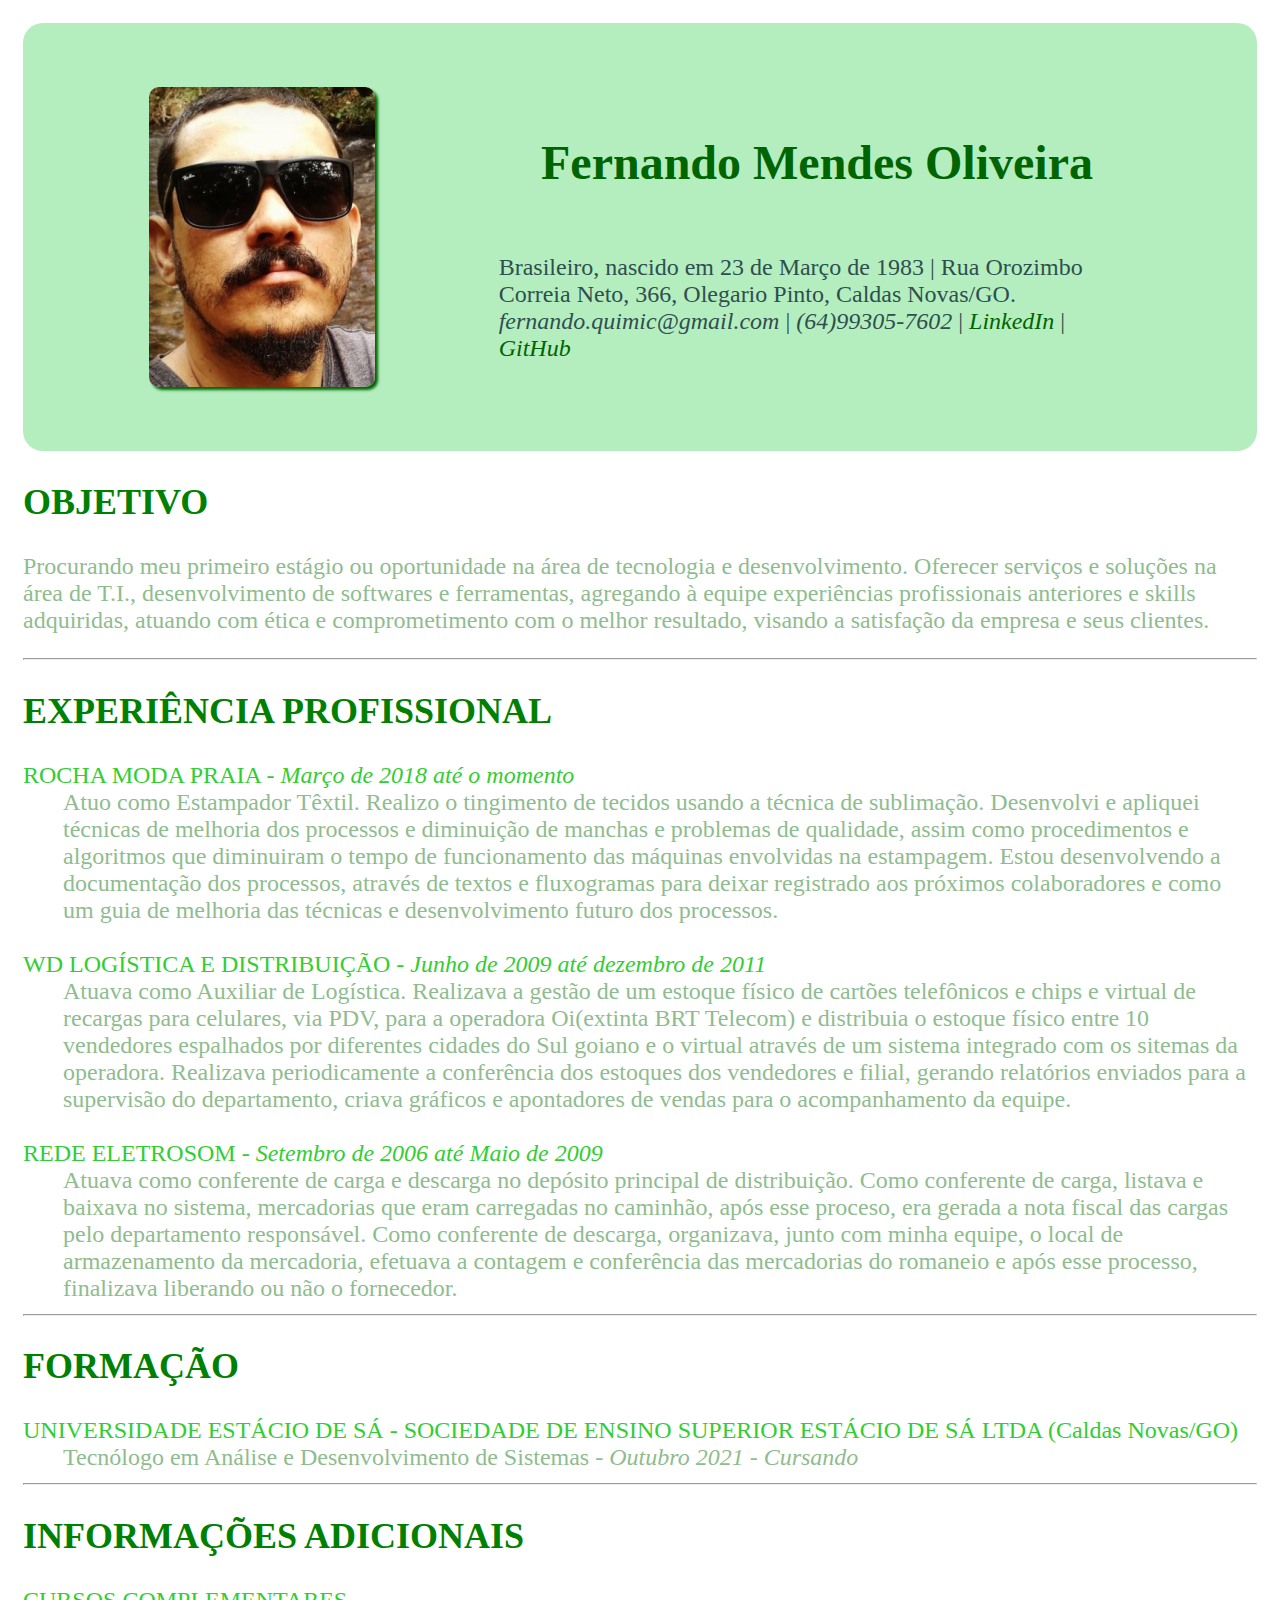
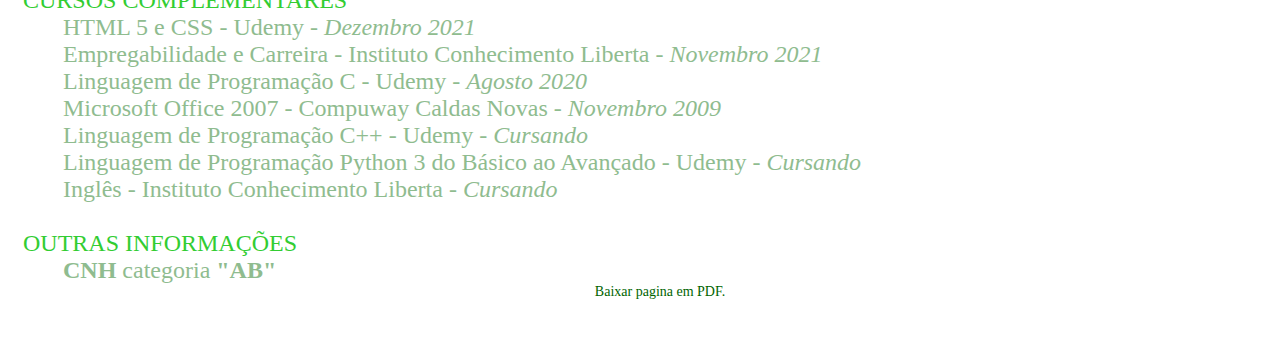
<file: index.html>
<!DOCTYPE html>
<html lang="pt-br">

<head>
    <meta charset="utf-8">
    <meta name="author" content="Fernando Mendes Oliveira">
    <meta name="keywords" content="Currículo, Empregos, Oportunidades, Desenvolvimento, Tecnologia">
    <meta name="description" content="Currículo Profissional On-line Fernando Mendes Oliveira">
    <meta name="description" content="Curriculo Fernando Mendes Oliveira, Analista de Sistemas">
    <!-- <meta name="viewport" content="width=device-width, initial-scale=1.0"> -->
    <link rel="stylesheet" href="styleSheet.css">
    <title>Currículo Fernando Mendes Oliveira</title>
</head>

<body>
    <div class="container">
        <header class="cabecalho">
            <div class="perfil">
                <img class="formatoFoto" src="fotos/FernandoMendesOliveira.png" alt="Fernando Mendes Oliveira">
                <div class="corpoCabecalho">
                    <h1 class="titulo">Fernando Mendes Oliveira</h1>
                    <p class="corCabecalho">Brasileiro, nascido em 23 de Março de 1983 | 
                        Rua Orozimbo Correia Neto, 366, Olegario Pinto,
                        Caldas Novas/GO.<br>
                        <i>fernando.quimic@gmail.com</i> | <i>(64)99305-7602</i> | <i><a
                                href="http://www.linkedin.com/in/fernando-mendes-492805221/"
                                target="_blank">LinkedIn</a></i>
                        | <i><a href="https://github.com/Fat83dotcom" target="_blank">GitHub</a></i>
                    </p>
                </div>
            </div>
        </header>
    </div>

    <main>
        <h2>OBJETIVO</h2>
        <p>Procurando meu primeiro estágio ou oportunidade na área de tecnologia e desenvolvimento.
            Oferecer serviços e soluções na área de T.I., desenvolvimento de softwares
            e ferramentas, agregando à equipe experiências profissionais anteriores e
            skills adquiridas, atuando com ética e comprometimento com o melhor resultado,
            visando a satisfação da empresa e seus clientes.</p><hr>
        <h2>EXPERIÊNCIA PROFISSIONAL</h2>
        <dl>
            <dt>ROCHA MODA PRAIA - <i>Março de 2018 até o momento</i></dt>
            <dd>Atuo como Estampador Têxtil. Realizo o tingimento de tecidos usando
                a técnica de sublimação. Desenvolvi e apliquei técnicas de melhoria
                dos processos e diminuição de manchas e problemas de qualidade,
                assim como procedimentos e algoritmos que diminuiram o tempo de
                funcionamento das máquinas envolvidas na estampagem. Estou
                desenvolvendo a documentação dos processos, através de textos e
                fluxogramas para deixar registrado aos próximos colaboradores e
                como um guia de melhoria das técnicas e desenvolvimento futuro dos
                processos.</dd><br>
            <dt>WD LOGÍSTICA E DISTRIBUIÇÃO - <i>Junho de 2009 até dezembro de 2011</i></dt>
            <dd>Atuava como Auxiliar de Logística. Realizava a gestão de um estoque
                físico de cartões telefônicos e chips e virtual de recargas para
                celulares, via PDV, para a operadora Oi(extinta BRT Telecom) e
                distribuia o estoque físico entre 10 vendedores espalhados por
                diferentes cidades do Sul goiano e o virtual através de um sistema
                integrado com os sitemas da operadora. Realizava periodicamente a
                conferência dos estoques dos vendedores e filial, gerando relatórios
                enviados para a supervisão do departamento, criava gráficos e apontadores
                de vendas para o acompanhamento da equipe. </dd><br>
            <dt>REDE ELETROSOM - <i>Setembro de 2006 até Maio de 2009</i></dt>
            <dd>Atuava como conferente de carga e descarga no depósito principal de
                distribuição. Como conferente de carga, listava e baixava no sistema,
                mercadorias que eram carregadas no caminhão, após esse proceso, era
                gerada a nota fiscal das cargas pelo departamento responsável.
                Como conferente de descarga, organizava, junto com minha equipe, o
                local de armazenamento da mercadoria, efetuava a contagem e conferência
                das mercadorias do romaneio e após esse processo, finalizava liberando
                ou não o fornecedor. </dd><hr>
        </dl>
        <h2>FORMAÇÃO</h2>
        <dl>
            <dt>UNIVERSIDADE ESTÁCIO DE SÁ - SOCIEDADE DE ENSINO SUPERIOR ESTÁCIO DE SÁ LTDA (Caldas Novas/GO)</dt>
            <dd>Tecnólogo em Análise e Desenvolvimento de Sistemas - <i>Outubro 2021 - Cursando</i></dd><hr>
        </dl>
        <h2>INFORMAÇÕES ADICIONAIS</h2>
        <dl>
            <dt>CURSOS COMPLEMENTARES</dt>
            <dd>HTML 5 e CSS - Udemy - <i>Dezembro 2021</i></dd>
            <dd>Empregabilidade e Carreira - Instituto Conhecimento Liberta - <i>Novembro 2021</i></dd>
            <dd>Linguagem de Programação C - Udemy - <i>Agosto 2020</i></dd>
            <dd>Microsoft Office 2007 - Compuway Caldas Novas - <i>Novembro 2009</i></dd>
            <dd>Linguagem de Programação C++ - Udemy - <i>Cursando</i></dd>
            <dd>Linguagem de Programação Python 3 do Básico ao Avançado - Udemy - <i>Cursando</i>
            <dd>Inglês - Instituto Conhecimento Liberta - <i>Cursando</i></dd><br>
            <dt>OUTRAS INFORMAÇÕES</dt>
            <dd><b>CNH</b> categoria <b>"AB"</b></dd>
            <dd class="centro"><b></b><a href="www_fernandomendes.pdf" download>Baixar pagina em PDF.</a>
        </dl>
    </main>
</body>

</html>
</file>
<file: styleSheet.css>
html {
    font-size: 24px;
    margin: 15px;
}

h1 {
    color: darkgreen;
    text-align: center;
}

h2 {
    color: green;
}

h3 {
    color: forestgreen;
}

dt {
    color: limegreen;
}

dd {
    color: darkseagreen;
}

p {
    color: darkseagreen;
}

a {
    color: darkgreen;
    text-decoration: none;
}

.centro {
    text-align: center;
    font-size: 14px;
}

.cabecalho {
    display: flex;
    justify-content: space-around;
}

.formatoFoto {
    width: 226px;
    height: 300px;
    margin: 64px;
    border-radius: 10px;
    box-shadow: 3px 3px 3px #006400;
}

.titulo {
    display: block;
    justify-self: center;
    margin-bottom: 64px;
}

.perfil {
    display: flex;
    align-items: center;
    justify-content: flex-start;
    width: 90%;
}

.container {
    display: flex;
    justify-content: space-around;
    background: rgb(180, 238, 191);
    margin: auto;
    border-radius: 20px;
}

.corCabecalho  {
    display: block;
    color: darkslategrey;
    margin: 10px;
}

.corpoCabecalho {
    padding: 50px;
    
}
</file>
